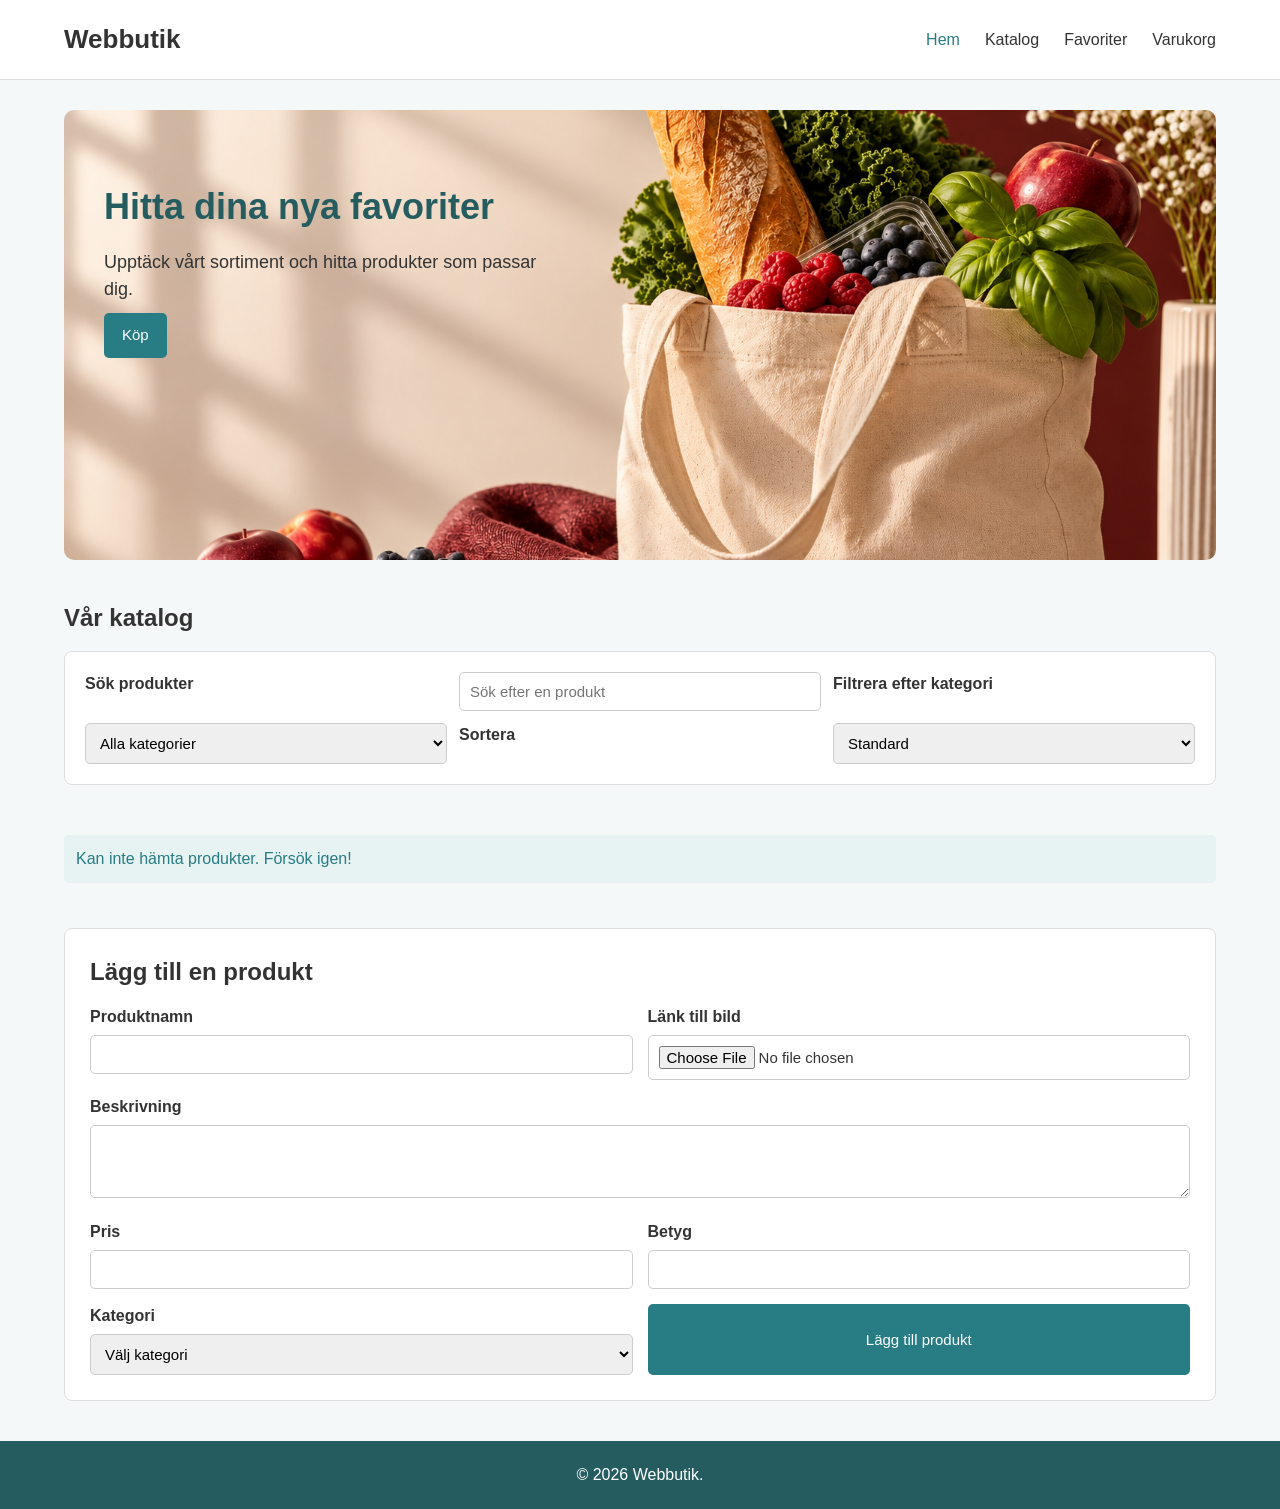
<file: index.html>
<!DOCTYPE html>
<html lang="sv">
<head>
  <meta charset="UTF-8">
  <meta name="viewport" content="width=device-width, initial-scale=1.0">
  <title>Webbutik – Startsida</title>
  <link rel="stylesheet" href="style.css">
  <script src="script.js" defer></script>
</head>

<body>
  <header class="site-header">
    <a class="logo" href="index.html">Webbutik</a>

    <button
        class="hamburger-button"
        id="hamburger-button"
        type="button"
        aria-label="Öppna meny"
        aria-expanded="false"
        aria-controls="main-nav"
    >
        <span></span>
        <span></span>
        <span></span>
    </button>

    <nav id="main-nav" aria-label="Huvudmeny">
      <ul>
        <li><a href="index.html" aria-current="page">Hem</a></li>
        <li><a href="#katalog">Katalog</a></li>
        <li><a href="favoriter.html">Favoriter</a></li>
        <li><a href="varukorg.html">Varukorg</a></li>
      </ul>
    </nav>
</header>

  <main>
    <section class="hero" aria-labelledby="hero-title">
      <h1 id="hero-title">Hitta dina nya favoriter</h1>
      <p>Upptäck vårt sortiment och hitta produkter som passar dig.</p>
      <a class="button" href="#katalog">Köp</a>
    </section>

    <section id="katalog" class="catalog" aria-labelledby="catalog-title">
        <h2 id="catalog-title">Vår katalog</h2>

        <div class="catalog-controls">
            <label for="search-input">Sök produkter</label>
            <input type="search" id="search-input" placeholder="Sök efter en produkt">

            <label for="category-filter">Filtrera efter kategori</label>
            <select id="category-filter">
                <option value="all">Alla kategorier</option>
                <option value="beauty">Skönhet</option>
                <option value="fragrances">Parfymer</option>
                <option value="furniture">Möbler</option>
                <option value="groceries">Matvaror</option>
            </select>

            <label for="sort-select">Sortera</label>
            <select id="sort-select">
                <option value="default">Standard</option>
                <option value="price-asc">Pris: lägst först</option>
                <option value="price-desc">Pris: högst först</option>
            </select>
        </div>

        <!-- JavaScript hämtar produkter från https://dummyjson.com/products och visar produktkorten här. -->
        <div class="container" aria-live="polite"></div>
        <div class="form-to-edit"></div>
        <p class="message"></p>
    </section>

    <section id="add-product" class="add-product" aria-labelledby="add-product-title">
        <h2 id="add-product-title">Lägg till en produkt</h2>
        <form id="product-form">
            <div>
            <label for="product-title">Produktnamn</label>
            <input type="text" id="product-title" name="title" required>
            </div>
            <div>
            <label for="product-image">Länk till bild</label>
            <input type="file" name="images" id="image" accept="image/*" required>
            </div>
            <div>
            <label for="product-description">Beskrivning</label>
            <textarea id="product-description" name="description" rows="3"></textarea>
            </div>
            <div>
            <label for="product-price">Pris</label>
            <input type="number" id="product-price" name="price" min="0" step="0.01" required>
            </div>
            <div>
            <label for="product-rating">Betyg</label>
            <input type="number" id="product-rating" name="rating" min="0" step="0.01" required>
            </div>
            <div>
            <label for="product-category">Kategori</label>
            <select id="product-category" name="category" required>
                <option value="">Välj kategori</option>
                <option value="beauty">Skönhet</option>
                <option value="fragrances">Parfymer</option>
                <option value="furniture">Möbler</option>
                <option value="groceries">Matvaror</option>
            </select>
            </div>
            <button class="btn-form" type="submit">Lägg till produkt</button>
        </form>
    </section>
    </main>

    <footer class="site-footer">
        <p>&copy; 2026 Webbutik.</p>
    </footer>
</body>
</html>
</file>
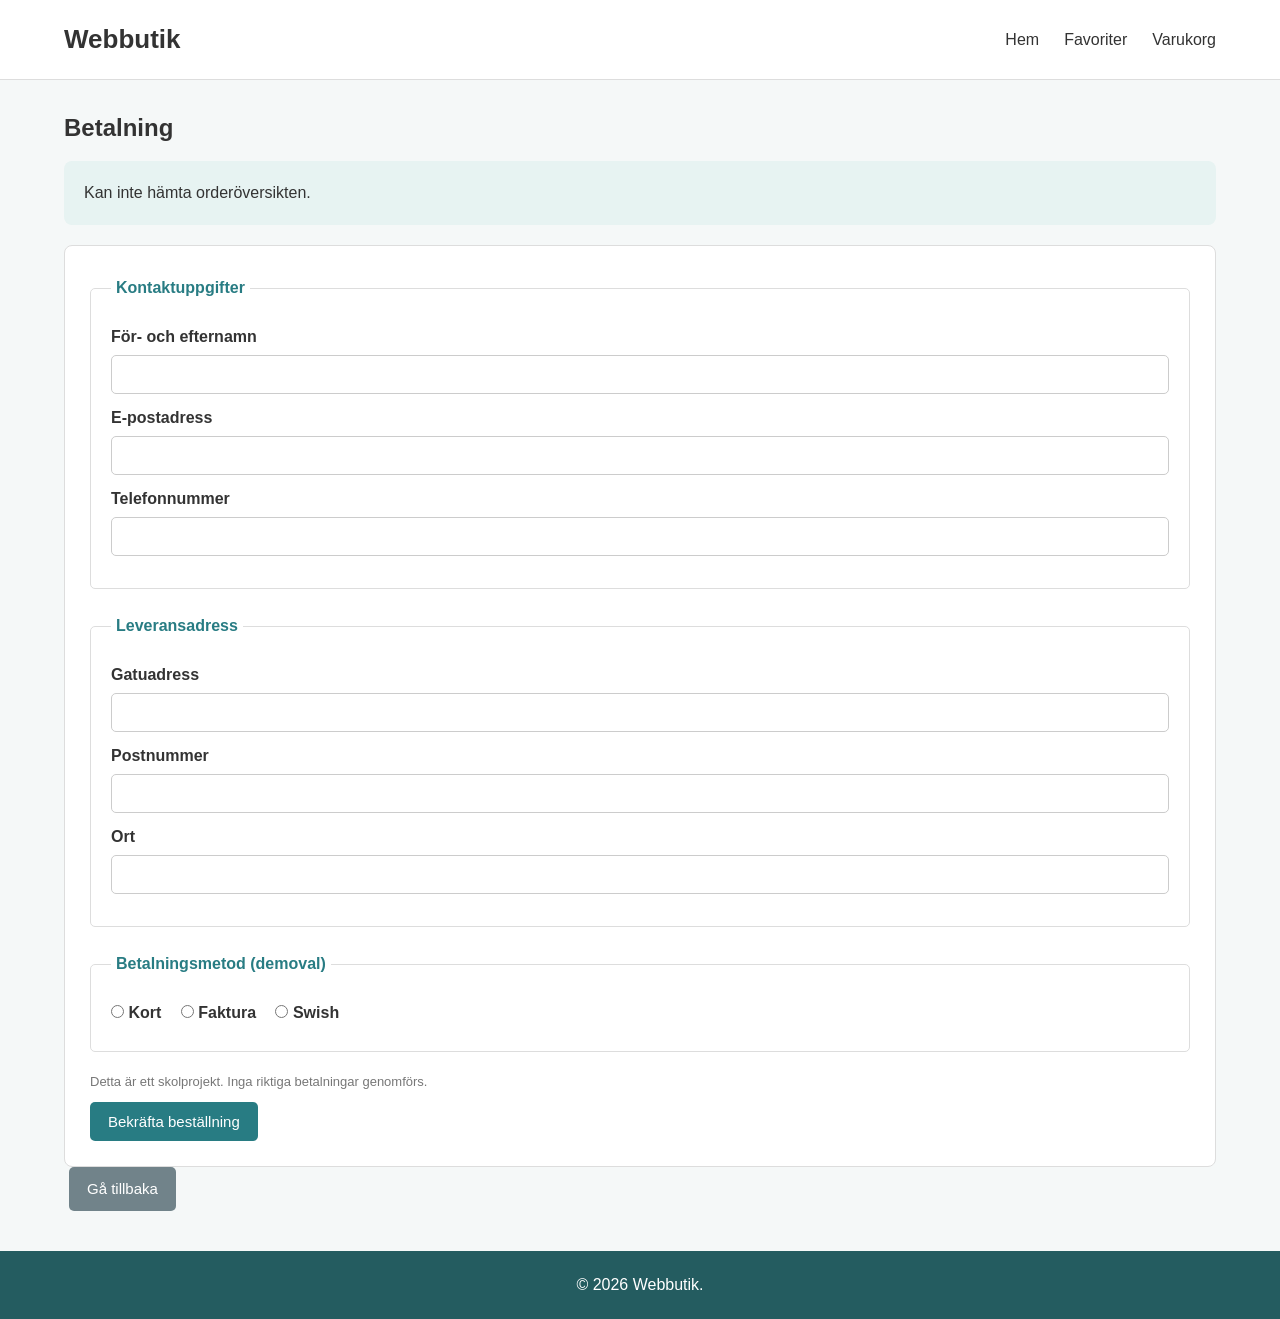
<file: betalning.html>
<!DOCTYPE html>
<html lang="sv">
<head>
  <meta charset="UTF-8">
  <meta name="viewport" content="width=device-width, initial-scale=1.0">
  <title>Betalning – Webbutik</title>
  <link rel="stylesheet" href="style.css">
  <script src="betalning.js" defer></script>
</head>
<body>
  <header class="site-header">
    <a class="logo" href="index.html">Webbutik</a>
    <nav aria-label="Huvudmeny">
      <ul>
        <li><a href="index.html">Hem</a></li>
        <li><a href="favoriter.html">Favoriter</a></li>
        <li><a href="varukorg.html">Varukorg</a></li>
      </ul>
    </nav>
  </header>

  <main>
    <section aria-labelledby="checkout-title">
      <h1 id="checkout-title">Betalning</h1>
      <div id="checkout-summary" aria-live="polite">
        <!-- JavaScript kan visa orderöversikt från varukorgen här. -->
      </div>
      <p id="checkout-message" aria-live="polite"></p>

      <form id="checkout-form">
        <fieldset>
          <legend>Kontaktuppgifter</legend>
          <label for="full-name">För- och efternamn</label>
          <input type="text" id="full-name" name="fullName" autocomplete="name" required>
          <label for="email">E-postadress</label>
          <input type="email" id="email" name="email" autocomplete="email">
          <label for="phone">Telefonnummer</label>
          <input type="tel" id="phone" name="phone" autocomplete="tel">
        </fieldset>

        <fieldset>
          <legend>Leveransadress</legend>
          <label for="street">Gatuadress</label>
          <input type="text" id="street" name="street" autocomplete="street-address" required>
          <label for="postal-code">Postnummer</label>
          <input type="text" id="postal-code" name="postalCode" autocomplete="postal-code" required>
          <label for="city">Ort</label>
          <input type="text" id="city" name="city" autocomplete="address-level2" required>
        </fieldset>

        <fieldset>
          <legend>Betalningsmetod (demoval)</legend>
          <label><input type="radio" name="paymentMethod" value="card" required> Kort</label>
          <label><input type="radio" name="paymentMethod" value="invoice"> Faktura</label>
          <label><input type="radio" name="paymentMethod" value="swish"> Swish</label>
        </fieldset>

        <p class="form-note">Detta är ett skolprojekt. Inga riktiga betalningar genomförs.</p>
        <button type="submit">Bekräfta beställning</button>
      </form>
      <a class="button button-secondary" href="varukorg.html">Gå tillbaka</a>
    </section>
  </main>

  <footer class="site-footer"><p>&copy; 2026 Webbutik.</p></footer>
</body>
</html>
</file>
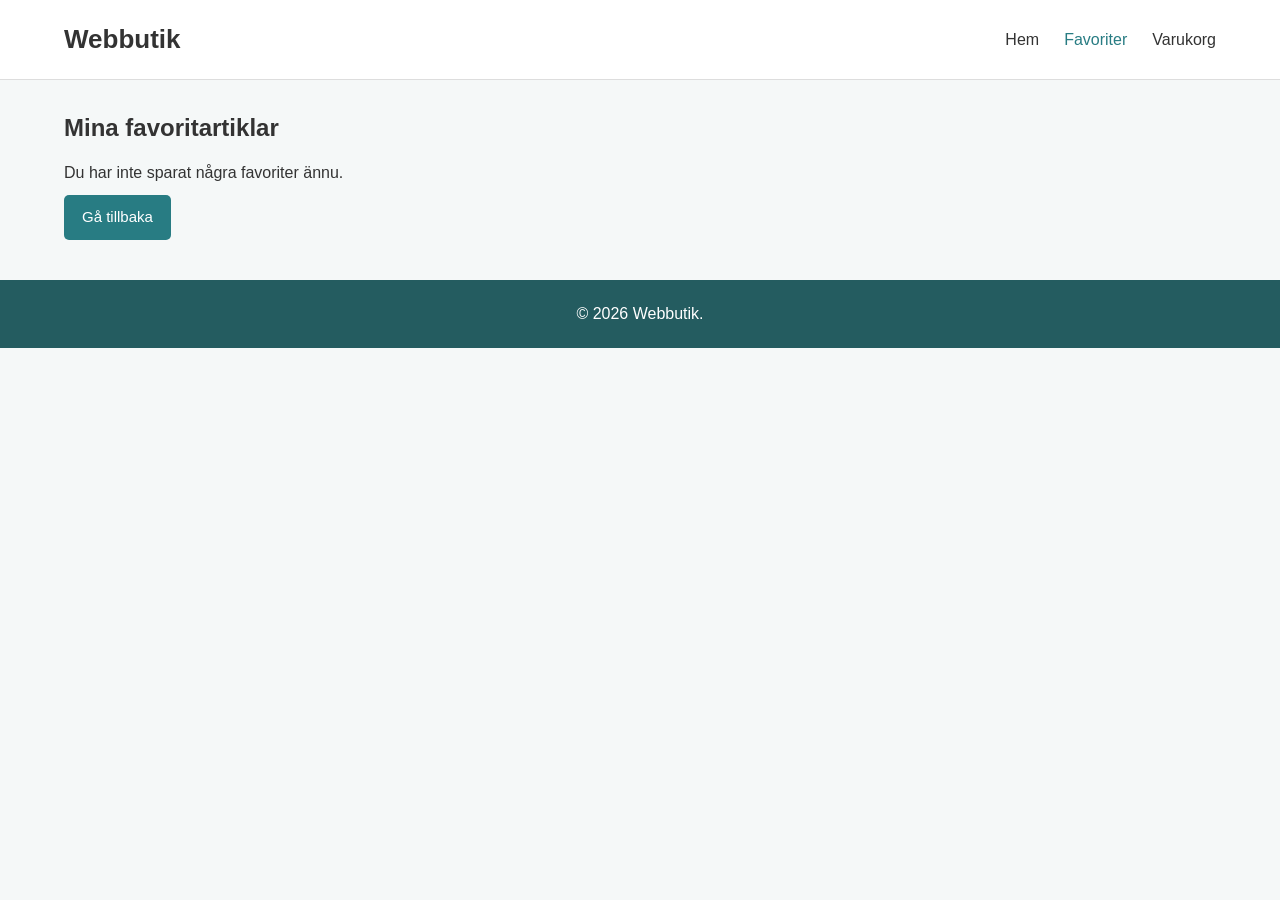
<file: favorite.html>
<!DOCTYPE html>
<html lang="sv">
<head>
  <meta charset="UTF-8">
  <meta name="viewport" content="width=device-width, initial-scale=1.0">
  <title>Favoritartiklar – Webbutik</title>
  <link rel="stylesheet" href="style.css">
  <script src="script.js" defer></script>
</head>
<body>
  <header class="site-header">
    <a class="logo" href="index.html">Webbutik</a>
    <nav aria-label="Huvudmeny">
      <ul>
        <li><a href="index.html">Hem</a></li>
        <li><a href="favoriter.html" aria-current="page">Favoriter</a></li>
        <li><a href="varukorg.html">Varukorg</a></li>
      </ul>
    </nav>
  </header>

  <main>
    <section aria-labelledby="favorites-title">
      <h1 id="favorites-title">Mina favoritartiklar</h1>
      <!-- JavaScript läser sparade favoriter från LocalStorage och visar dem här. -->
      <div id="favorites-container" class="product-list" aria-live="polite"></div>
      <p id="favorites-empty-message">Du har inte sparat några favoriter ännu.</p>
      <a class="button" href="index.html">Gå tillbaka</a>
    </section>
  </main>

  <footer class="site-footer"><p>&copy; 2026 Webbutik.</p></footer>
</body>
</html>
</file>
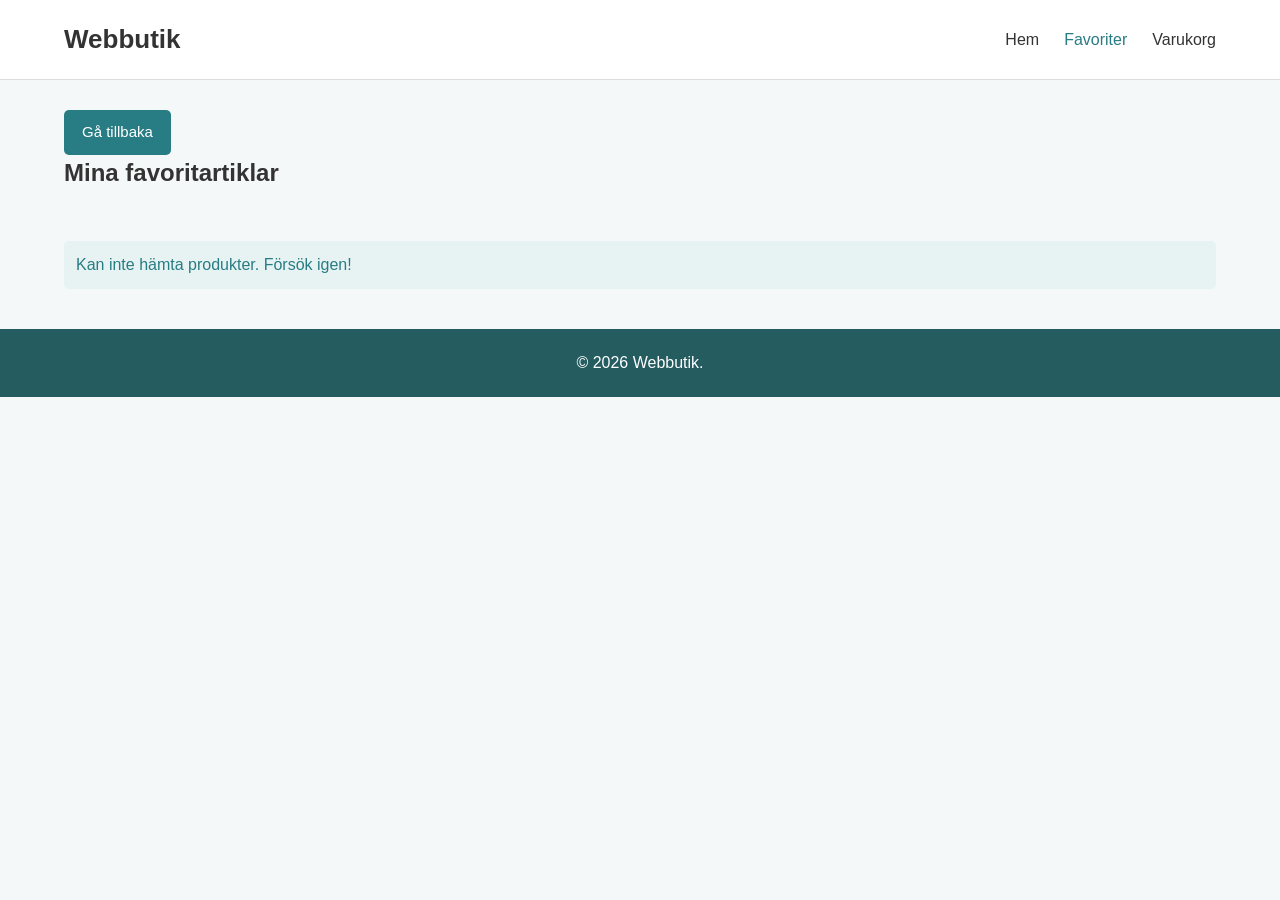
<file: favoriter.html>
<!DOCTYPE html>
<html lang="sv">
<head>
  <meta charset="UTF-8">
  <meta name="viewport" content="width=device-width, initial-scale=1.0">
  <title>Favoritartiklar – Webbutik</title>
  <link rel="stylesheet" href="style.css">
  <script src="favoriter.js" defer></script>
</head>
<body>
  <header class="site-header">
    <a class="logo" href="index.html">Webbutik</a>
    <nav aria-label="Huvudmeny">
      <ul>
        <li><a href="index.html">Hem</a></li>
        <li><a href="favoriter.html" aria-current="page">Favoriter</a></li>
        <li><a href="varukorg.html">Varukorg</a></li>
      </ul>
    </nav>
  </header>

  <main>
    <section aria-labelledby="favorites-title">
      <a class="button" href="index.html">Gå tillbaka</a>
      <h1 id="favorites-title">Mina favoritartiklar</h1>
      <!-- JavaScript läser sparade favoriter från LocalStorage och visar dem här. -->
      <div class="container" aria-live="polite"></div>
      <p class="message"></p>
    </section>
  </main>

  <footer class="site-footer"><p>&copy; 2026 Webbutik.</p></footer>
</body>
</html>
</file>
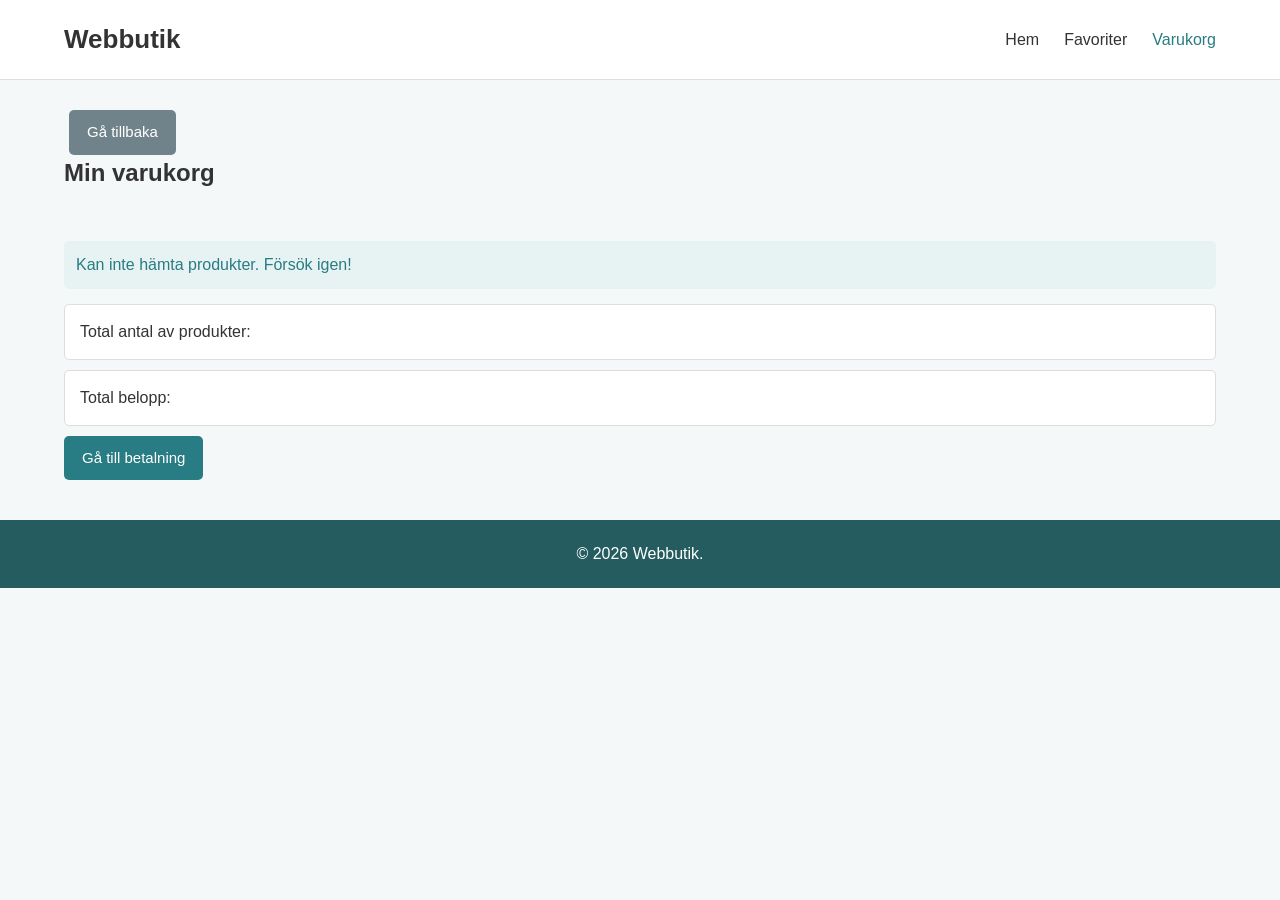
<file: varukorg.html>
<!DOCTYPE html>
<html lang="sv">
<head>
  <meta charset="UTF-8">
  <meta name="viewport" content="width=device-width, initial-scale=1.0">
  <title>Varukorg – Webbutik</title>
  <link rel="stylesheet" href="style.css">
  <script src="varukorg.js" defer></script>
</head>
<body>
  <header class="site-header">
    <a class="logo" href="index.html">Webbutik</a>
    <nav aria-label="Huvudmeny">
      <ul>
        <li><a href="index.html">Hem</a></li>
        <li><a href="favoriter.html">Favoriter</a></li>
        <li><a href="varukorg.html" aria-current="page">Varukorg</a></li>
      </ul>
    </nav>
  </header>

  <main>
    <section aria-labelledby="cart-title">
      <a class="button button-secondary" href="index.html">Gå tillbaka</a>
      <h1 id="cart-title">Min varukorg</h1>
      <!-- JavaScript läser varukorgen från LocalStorage och visar produkterna här. -->
      <div class="container" aria-live="polite"></div>
      <p class="message"></p>
      <p id="cart-total-items">Total antal av produkter: <span class="number-of-items"><strong></strong></span></p>
      <p id="cart-total">Total belopp: <span class="sum-of-items"><strong></strong></span></p>
      <a class="button" href="betalning.html">Gå till betalning</a>
    </section>
  </main>

  <footer class="site-footer"><p>&copy; 2026 Webbutik.</p></footer>
</body>
</html>
</file>
<file: style.css>
/* GENERAL */

* {
    margin: 0;
    padding: 0;
    box-sizing: border-box;
}

body {
    font-family: Arial, sans-serif;
    background-color: #f5f8f8;
    color: #333;
    line-height: 1.5;
}
 
main {
    width: 90%;
    max-width: 1200px;
    margin: 30px auto;
}

h1, h2, h3 {
    margin-bottom: 15px;
}

p {
    margin-bottom: 10px;
}


/* HEADER */

.site-header {
    background-color: white;
    padding: 20px 5%;
    display: flex;
    justify-content: space-between;
    align-items: center;
    border-bottom: 1px solid #ddd;
}

.hamburger-button {
    display: none;
}

.logo {
    font-size: 26px;
    font-weight: bold;
    color: #287c83;
    text-decoration: none;
}

.site-header ul {
    display: flex;
    gap: 25px;
    list-style: none;
}

.site-header a {
    text-decoration: none;
    color: #333;
}

.site-header nav a:hover,
.site-header nav a[aria-current="page"] {
    color: #287c83;
}


/* HERO SECTION */

.hero {
    height: 450px;
    padding: 70px 40px;
    margin-bottom: 40px;

    background-image: url("A5BCBD45-1C7D-4A23-8200-89A1B2EF89B3.PNG");
    background-size: cover;
    background-position: center;
    background-repeat: no-repeat;

    border-radius: 10px;
}

.hero h1 {
    font-size: 36px;
    color: #245c60;
}

.hero p {
    font-size: 18px;
    max-width: 450px;
}


/* BUTTONS */

.button,
button,
.btn-form {
    display: inline-block;
    background-color: #287c83;
    color: white;
    padding: 11px 18px;
    border: none;
    border-radius: 5px;
    text-decoration: none;
    cursor: pointer;
    font-size: 15px;
}

button:hover,
.button:hover,
.btn-form:hover {
    background-color: #20666c;
}

.button-secondary {
    background-color: #71838a;
    margin-left: 5px;
}


/* CATALOG */

.catalog {
    margin-bottom: 45px;
}

.catalog-controls {
    background-color: white;
    padding: 20px;
    margin-bottom: 25px;
    border: 1px solid #ddd;
    border-radius: 8px;

    display: grid;
    grid-template-columns: repeat(3, 1fr);
    gap: 12px;
}

label {
    display: block;
    font-weight: bold;
    margin-bottom: 6px;
}


/* INPUT FIELDS */

input,
select,
textarea {
    width: 100%;
    padding: 10px;
    border: 1px solid #ccc;
    border-radius: 5px;
    font-family: Arial, sans-serif;
    font-size: 15px;
}

input:focus,
select:focus,
textarea:focus {
    outline: 1px solid #287c83;
}

input[type="radio"] {
    width: auto;
}

textarea {
    resize: vertical;
}


/* PRODUCT CARDS */

.container {
    display: grid;
    grid-template-columns: repeat(3, 1fr);
    gap: 20px;
    margin: 25px 0;
}

.card {
    background-color: white;
    padding: 18px;
    border: 1px solid #ddd;
    border-radius: 8px;
}

.card h3 {
    color: #287c83;
}

.card img {
    width: 100%;
    height: 180px;
    object-fit: contain;
    margin-bottom: 12px;
}

.card p {
    font-size: 14px;
}

.card button {
    width: 100%;
    margin-top: 8px;
}

.card .btn-minus,
.card .btn-plus {
    width: 40px;
    padding: 5px;
    margin: 5px;
}


/* PRODUCT BUTTONS */

.btn-add-favorites {
    background-color: #d98b9a;
}

.btn-add-favorites:hover {
    background-color: #bd6e7e;
}

.btn-delete-favorites {
    background-color: #71838a;
}

.btn-edit-item {
    background-color: #e4a65f;
}

.btn-remove-item,
.btn-delete-bag {
    background-color: #d9534f;
}


/* ADD PRODUCT FORM */

.add-product {
    background-color: white;
    padding: 25px;
    border: 1px solid #ddd;
    border-radius: 8px;
    margin-bottom: 35px;
}

#product-form {
    display: grid;
    grid-template-columns: 1fr 1fr;
    gap: 15px;
}

#product-form > div:nth-child(3) {
    grid-column: 1 / 3;
}

.form-note {
    color: #777;
    font-size: 13px;
    margin-top: 15px;
}


/* EDIT PRODUCT FORM */

.form-to-edit {
    display: none;
}

.form-to-edit.active {
    display: block;
    position: fixed;
    top: 50%;
    left: 50%;
    transform: translate(-50%, -50%);
    width: 90%;
    max-width: 500px;
    max-height: 85vh;
    overflow-y: auto;
    background-color: white;
    padding: 25px;
    border: 1px solid #ddd;
    border-radius: 12px;
    box-shadow: 0 10px 40px rgba(0, 0, 0, 0.25);
    z-index: 1000;
}

.form-edit-item {
    display: flex;
    flex-direction: column;
    gap: 10px;
}

.form-edit-item input[type="submit"] {
    background-color: #287c83;
    color: white;
    cursor: pointer;
    width: 100%;
}

.close-form {
    float: right;
    background-color: #d9534f;
}

.form-edit-item {
    display: flex;
    flex-direction: column;
    gap: 10px;
}

.form-edit-item input[type="submit"] {
    background-color: #287c83;
    color: white;
    cursor: pointer;
    width: auto;
}

.close-form {
    float: right;
    background-color: #d9534f;
}


/* MESSAGE */

.message {
    color: #287c83;
    background-color: #e7f3f2;
    padding: 12px;
    margin: 15px 0;
    border-radius: 5px;
}

.message:empty {
    display: none;
}


/* SHOPPING CART */

#cart-total-items,
#cart-total {
    background-color: white;
    padding: 15px;
    margin: 10px 0;
    border: 1px solid #ddd;
    border-radius: 5px;
}

.number-of-items,
.sum-of-items {
    color: #287c83;
    font-weight: bold;
}




/* CHECKOUT */

#checkout-summary {
    background-color: #e7f3f2;
    padding: 20px;
    margin-bottom: 20px;
    border-radius: 8px;
}

#checkout-form {
    background-color: white;
    padding: 25px;
    border: 1px solid #ddd;
    border-radius: 8px;
}

#checkout-form fieldset {
    padding: 20px;
    margin-bottom: 20px;
    border: 1px solid #ddd;
    border-radius: 5px;
}

#checkout-form legend {
    color: #287c83;
    font-weight: bold;
    padding: 5px;
}

#checkout-form input:not([type="radio"]) {
    margin-bottom: 12px;
}

#checkout-form fieldset:nth-of-type(3) label {
    display: inline-block;
    margin-right: 15px;
}

#checkout-form fieldset:nth-of-type(3) input {
    width: auto;
}


/* FOOTER */

.site-footer {
    background-color: #245c60;
    color: white;
    text-align: center;
    padding: 22px;
    margin-top: 40px;
}

.site-footer p {
    margin: 0;
}


/* TABLET */

@media (max-width: 900px) {

    .container {
        grid-template-columns: repeat(2, 1fr);
    }

}




/* MOBILE */

@media (max-width: 600px) {

    .hamburger-button {
        display: flex;
        flex-direction: column;
        justify-content: space-between;
        width: 30px;
        height: 22px;
        padding: 0;
        background: transparent;
        border: none;
        cursor: pointer;
    }

    .hamburger-button:hover {
        background: transparent;
    }

    .hamburger-button span {
        display: block;
        width: 30px;
        height: 3px;
        background-color: #287c83;
        border-radius: 2px;
    }

    .site-header {
        flex-direction: row;
        justify-content: space-between;
        align-items: center;
        flex-wrap: wrap;
        gap: 15px;
    }

    .site-header nav {
        display: none;
        width: 100%;
    }

    .site-header.menu-open nav {
        display: block;
    }

    .site-header ul {
        flex-direction: column;
        gap: 15px;
    }

    .hero {
        padding: 35px 20px;
    }

    .hero h1 {
        font-size: 27px;
    }

    .container {
        grid-template-columns: 1fr;
    }

    .catalog-controls {
        grid-template-columns: 1fr;
    }

    #product-form {
        grid-template-columns: 1fr;
    }

    #product-form > div:nth-child(3) {
        grid-column: auto;
    }

    .button-secondary {
        margin-left: 0;
        margin-top: 8px;
    }

}
</file>
